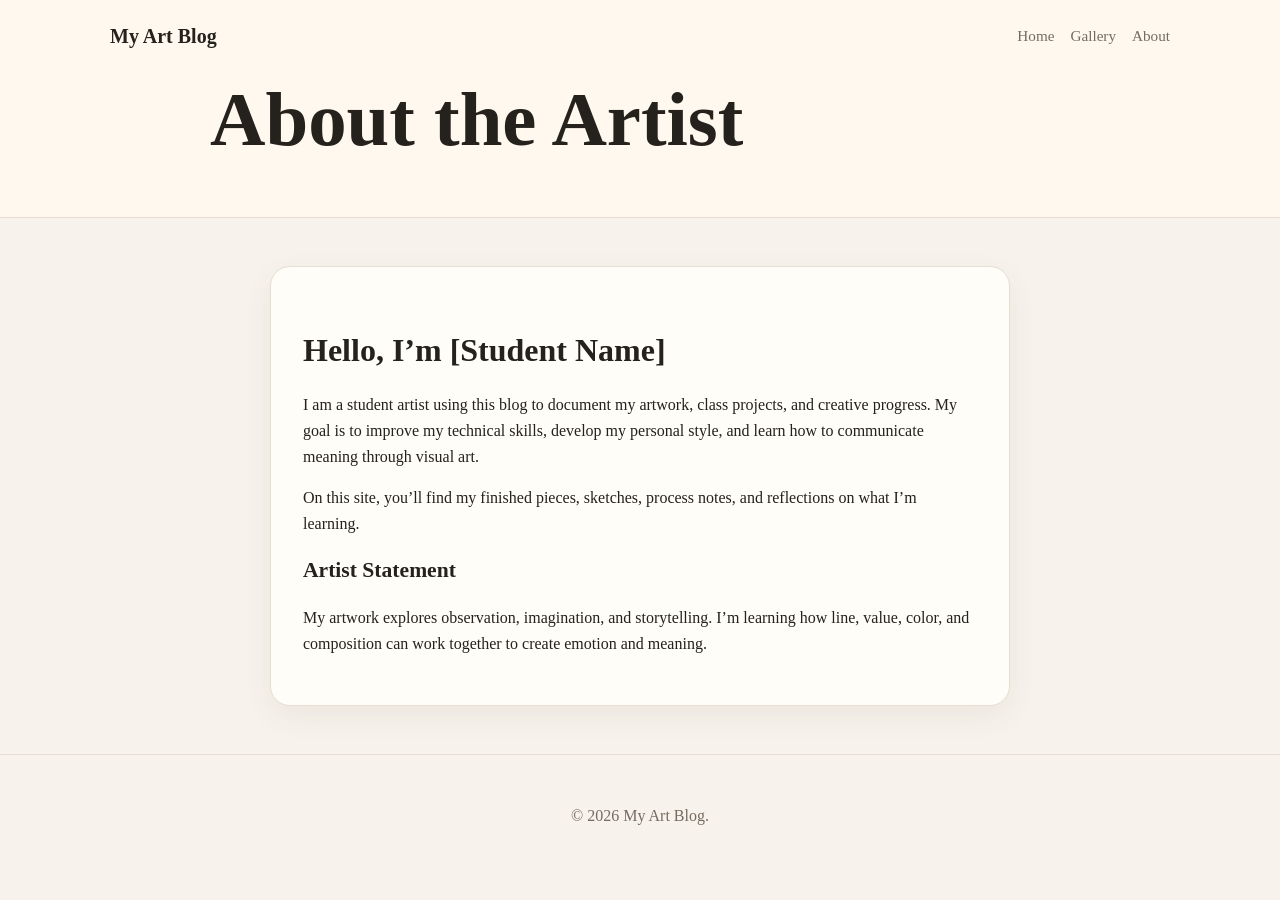
<file: about.html>
<!DOCTYPE html>
<html lang="en">
<head>
  <meta charset="UTF-8" />
  <meta name="viewport" content="width=device-width, initial-scale=1.0" />
  <title>About | Student Art Portfolio Blog</title>
  <link rel="stylesheet" href="styles.css" />
</head>
<body>
  <header class="page-header">
    <nav class="nav">
      <a class="logo" href="index.html">My Art Blog</a>
      <div class="nav-links">
        <a href="index.html">Home</a>
        <a href="gallery.html">Gallery</a>
        <a href="about.html">About</a>
      </div>
    </nav>
    <h1>About the Artist</h1>
  </header>

  <main class="container narrow">
    <section class="about-box">
      <h2>Hello, I’m [Student Name]</h2>
      <p>I am a student artist using this blog to document my artwork, class projects, and creative progress. My goal is to improve my technical skills, develop my personal style, and learn how to communicate meaning through visual art.</p>
      <p>On this site, you’ll find my finished pieces, sketches, process notes, and reflections on what I’m learning.</p>
      <h3>Artist Statement</h3>
      <p>My artwork explores observation, imagination, and storytelling. I’m learning how line, value, color, and composition can work together to create emotion and meaning.</p>
    </section>
  </main>

  <footer class="footer"><p>© 2026 My Art Blog.</p></footer>
</body>
</html>
</file>
<file: styles.css>
:root {
  --bg: #f7f3ec;
  --paper: #fffdf8;
  --ink: #25211d;
  --muted: #766b61;
  --accent: #8b5e3c;
  --accent-dark: #5f3f28;
  --border: #e6ded2;
}

* { box-sizing: border-box; }
body { margin: 0; font-family: Georgia, 'Times New Roman', serif; background: var(--bg); color: var(--ink); line-height: 1.6; }
a { color: inherit; }
img { max-width: 100%; display: block; }
.site-header { background: linear-gradient(135deg, #fff8ee, #e8d8c6); padding-bottom: 4rem; }
.page-header { background: #fff8ee; padding-bottom: 2.5rem; border-bottom: 1px solid var(--border); }
.nav { max-width: 1100px; margin: 0 auto; padding: 1.25rem; display: flex; justify-content: space-between; align-items: center; gap: 1rem; }
.logo { font-weight: 700; text-decoration: none; font-size: 1.25rem; }
.nav-links { display: flex; gap: 1rem; font-size: .95rem; }
.nav-links a { text-decoration: none; color: var(--muted); }
.nav-links a:hover { color: var(--accent-dark); }
.hero, .page-header h1, .page-header p { max-width: 900px; margin-left: auto; margin-right: auto; padding: 0 1.25rem; }
.hero { padding-top: 3rem; }
.eyebrow, .date { text-transform: uppercase; letter-spacing: .12em; color: var(--accent); font-size: .78rem; font-weight: 700; }
h1 { font-size: clamp(2.3rem, 6vw, 4.8rem); line-height: 1.05; margin: .5rem 0 1rem; }
h2 { font-size: 2rem; margin-bottom: .25rem; }
h3 { font-size: 1.35rem; line-height: 1.2; }
.hero-text, .section-heading p, .page-header p { color: var(--muted); max-width: 650px; font-size: 1.1rem; }
.container { max-width: 1100px; margin: 0 auto; padding: 3rem 1.25rem; }
.narrow { max-width: 780px; }
.section-heading { margin-bottom: 1.5rem; }
.post-grid { display: grid; grid-template-columns: repeat(3, 1fr); gap: 1.25rem; }
.card, .about-box { background: var(--paper); border: 1px solid var(--border); border-radius: 20px; overflow: hidden; box-shadow: 0 10px 30px rgba(69, 45, 27, .07); }
.card-content { padding: 1.25rem; }
.button { display: inline-block; margin-top: .5rem; background: var(--accent); color: white; text-decoration: none; padding: .65rem 1rem; border-radius: 999px; font-size: .9rem; }
.button:hover { background: var(--accent-dark); }
.gallery-grid { display: grid; grid-template-columns: repeat(4, 1fr); gap: 1rem; }
figure { margin: 0; background: var(--paper); border: 1px solid var(--border); border-radius: 16px; overflow: hidden; }
figcaption { padding: .75rem 1rem; color: var(--muted); }
.about-box { padding: 2rem; }
.post img { border-radius: 18px; border: 1px solid var(--border); margin: 1.25rem 0; }
.footer { text-align: center; color: var(--muted); padding: 2rem 1rem; border-top: 1px solid var(--border); }
@media (max-width: 850px) { .post-grid, .gallery-grid { grid-template-columns: 1fr 1fr; } }
@media (max-width: 560px) { .nav { align-items: flex-start; flex-direction: column; } .post-grid, .gallery-grid { grid-template-columns: 1fr; } }
</file>
